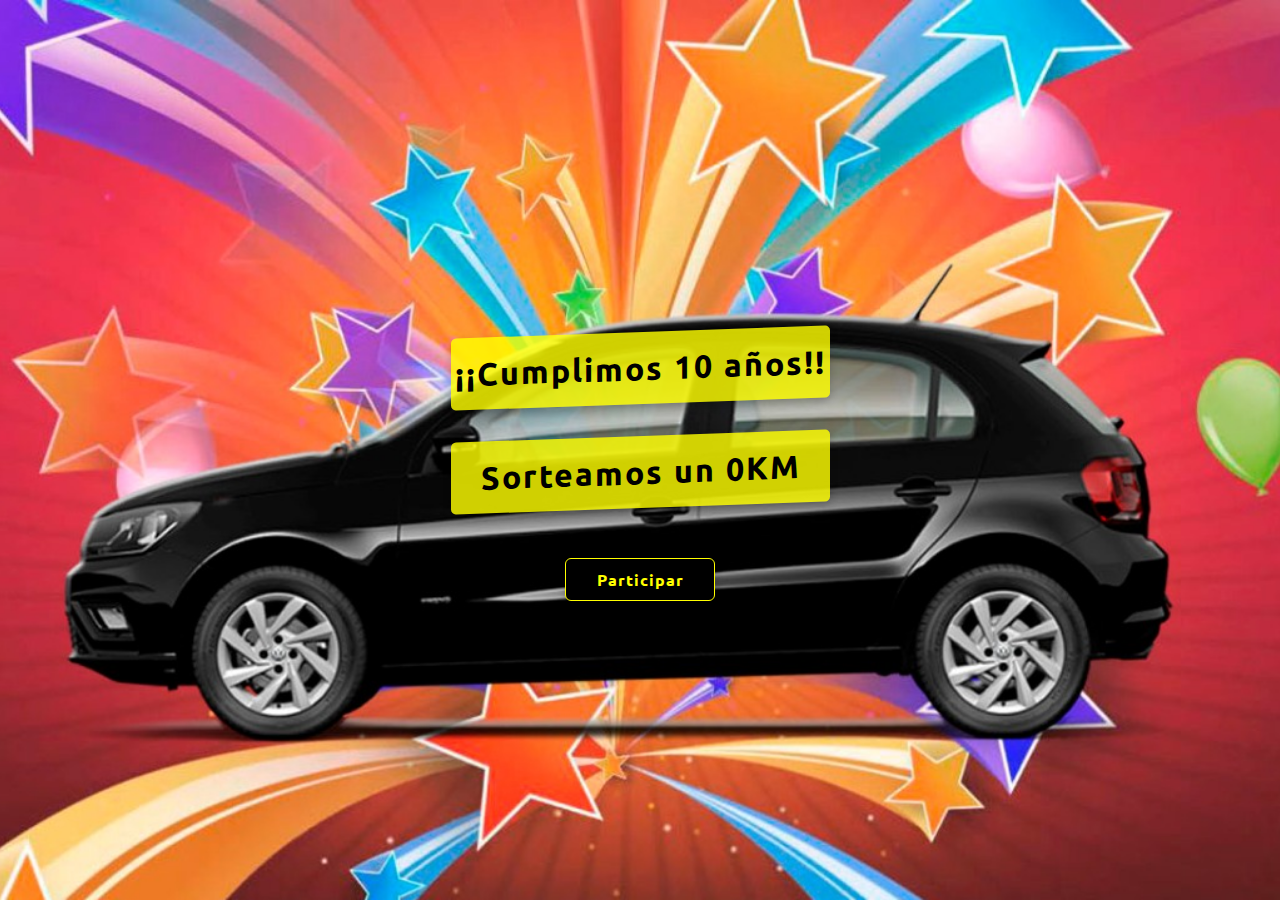
<file: index.html>
<!DOCTYPE html>
<html lang="en">

<head>
    <meta charset="UTF-8">
    <meta name="viewport" content="width=device-width, initial-scale=1.0">
    <meta http-equiv="X-UA-Compatible" content="ie=edge">
    <link rel="stylesheet" href="https://cdnjs.cloudflare.com/ajax/libs/animate.css/3.7.2/animate.min.css">
    <link rel="stylesheet" href="styles.css">
    <title>Home</title>
</head>

<body>
    <div class="container index-fondo">
        <div class="text">
            <p class="animated zoomInUp delay-0.5s">¡¡Cumplimos 10 años!!</p>
            <p class="animated bounceInLeft delay-1s">Sorteamos un 0KM</p>
            <a href="form.html" class="button animated infinite pulse delay-2s">Participar</a>
        </div>
    </div>
</body>

</html>
</file>
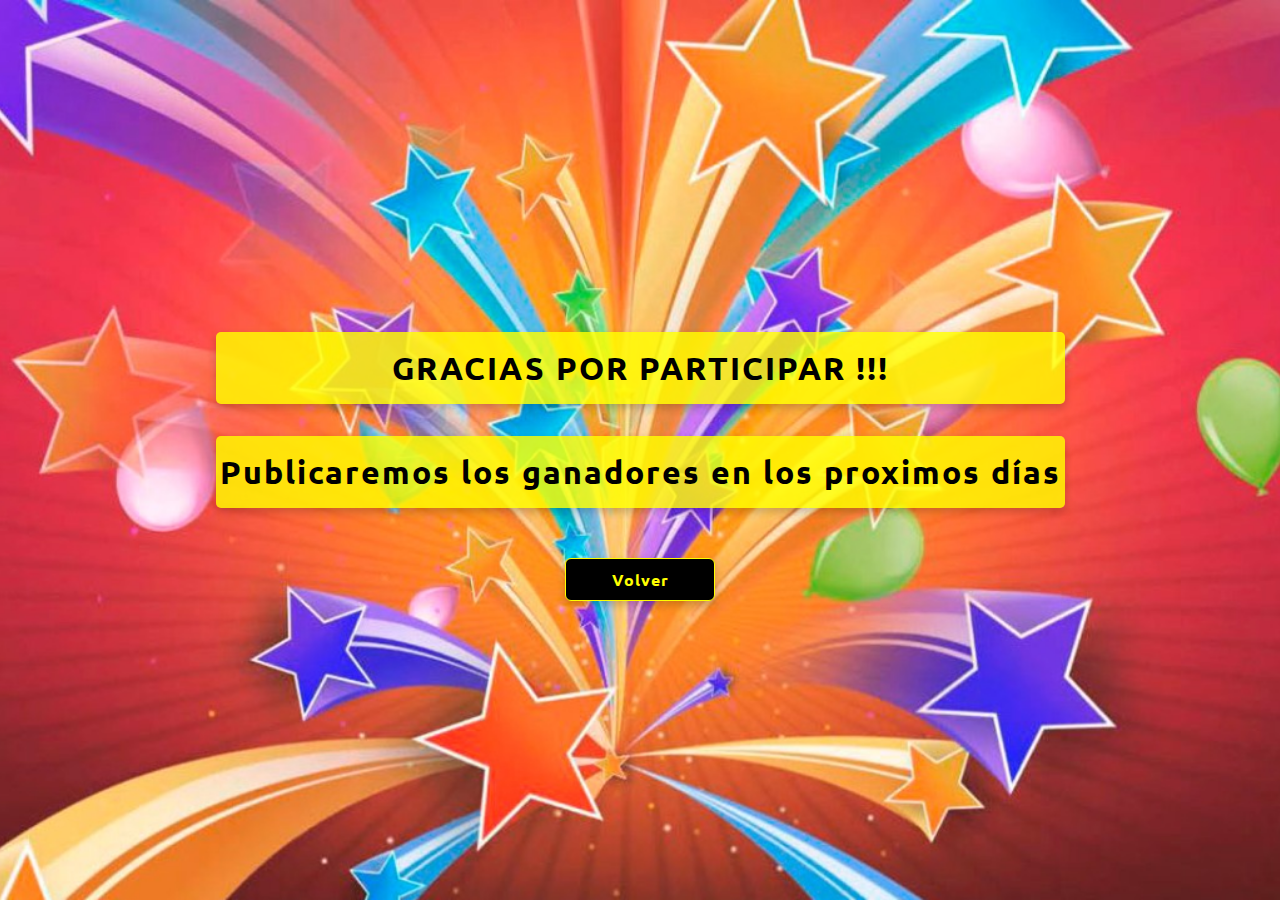
<file: exito.html>
<!DOCTYPE html>
<html lang="en">
<head>
    <meta charset="UTF-8">
    <meta name="viewport" content="width=device-width, initial-scale=1.0">
    <meta http-equiv="X-UA-Compatible" content="ie=edge">
    <link rel="stylesheet" href="https://cdnjs.cloudflare.com/ajax/libs/animate.css/3.7.2/animate.min.css">
    <link rel="stylesheet" href="styles.css">
    <title>Exito</title>
</head>
<body>
    <div class="container exito-fondo">
          <div class="mensaje">
               <p class="animated fadeInUp delay-0.5s">GRACIAS POR PARTICIPAR !!!<br></p>
               <p class="animated fadeInUp delay-1s">Publicaremos los ganadores en los proximos días</p>
               <a href="index.html" class="button animated infinite pulse delay-2s">Volver</a>
          </div>
    </div>
</body>
</html>
</file>
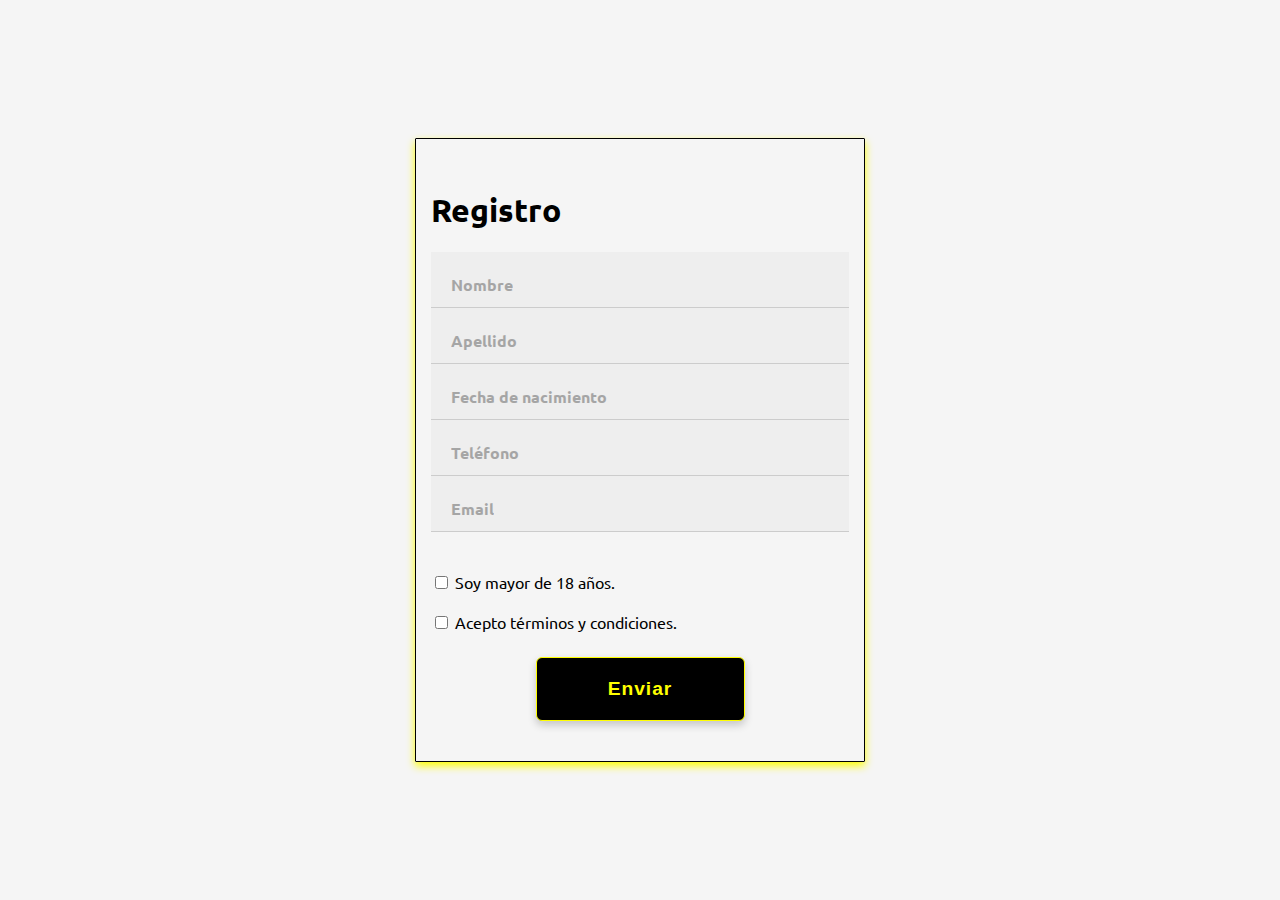
<file: form.html>
<!DOCTYPE html>
<html lang="en">

<head>
    <meta charset="UTF-8">
    <meta name="viewport" content="width=device-width, initial-scale=1.0">
    <meta http-equiv="X-UA-Compatible" content="ie=edge">
    <link rel="stylesheet" href="https://cdnjs.cloudflare.com/ajax/libs/animate.css/3.7.2/animate.min.css">
    <link rel="stylesheet" href="styles.css">
    <title>Registro</title>
</head>

<body style="background-color: aliceblue;">
    <div class="container" style="background-color: whitesmoke;">
        <form action="./exito.html" method="get" id="media" class="animated fadeIn delay-0.7s">
            <h1>Registro</h1>

            <div>
                <input type="text" id="first_name" name="first_name" required placeholder=" " />
                <label for="first_name">Nombre</label>
            </div>

            <div>
                <input type="text" id="last_name" name="last_name" required placeholder=" " />
                <label for="last_name">Apellido</label>
            </div>
            <div>
                <input type="text" id="fecha" name="last_name" required placeholder=" " />
                <label for="fecha">Fecha de nacimiento</label>
            </div>
            <div>
                <input type="text" id="tel" name="last_name" required placeholder=" " />
                <label for="tel">Teléfono</label>
            </div>

            <div>
                <input type="email" id="email" name="email" required placeholder=" " />
                <label for="email">Email</label>
                <div class="requirements">
                    Debe ser una dirección de correo electrónico válida.
                </div>
            </div>

            <br>
            <br>
            <input type="checkbox" name="mayor" id=""> Soy mayor de 18 años.
            <br>
            <br>
            <input type="checkbox" name="acepta" id=""> Acepto términos y condiciones.



            <input class="animated shake delay-1s" type="submit" value="Enviar" />

        </form>
    </div>
</body>

</html>
</file>
<file: styles.css>
@import url('https://fonts.googleapis.com/css?family=Ubuntu&display=swap');

* {
    box-sizing: border-box;
}
body {
    margin: 0px;
    padding:0px;
    font-family: Ubuntu, Consolas;
    background-color: rgba(127, 255, 212, 0.438);
}
.container{
  /* position: absolute;
  z-index: -10; */
  background: rgb(255, 255, 0);
  height: 100vh;
  width: 100vw;
  display: flex;
  justify-content: center;
  align-items: center;
}
.index-fondo{
  vertical-align: middle;
  background-size: cover;
  background-position: center;
  
  background-position: 50% 50%;
  background-repeat: no-repeat;
  background-image: url(images/auto.jpeg); 
}
.exito-fondo{
  vertical-align: middle;
  background-size: cover;
  background-position: 50% 50%;
  background-repeat: no-repeat;
  background-image: url(images/gracias.jpeg); 
}
.container a{
    margin: 0 auto;
    margin-top: 50px;
    display: flex;
    flex-direction: row;
    justify-content: center;
    text-decoration: none;
    border-radius: 6px;
    width: 150px;
    padding: 10px;
    font-weight: 700;
    box-shadow: 0 4px 8px 0 rgba(0,0,0,0.2);
    letter-spacing: 1px;
    color:rgb(255, 255, 0);
    background-color: black;
    border:1px solid rgb(255, 255, 0);
}
.container a:hover{
    color:black;
    background-color: rgb(255, 255, 0);
    border:1px solid black;
    box-shadow: 0 8px 16px 0  rgb(255, 255, 0);

}
.container .text {
    padding: 10px;
    text-align: center;
}
form {
    max-width: 450px;
    margin: 0 auto;
    border-radius: 1px;
    padding: 30px 15px 15px;
    border: 1px solid black;
    box-shadow: 0 4px 8px 0 rgb(255, 255, 0);
  }
  form > div {
    position: relative;
    background: white;
    border-bottom: 1px solid #ccc;
  }
  form > div > label {
    opacity: 0.3;
    font-weight: bold;
    position: absolute;
    top: 22px;
    left: 20px;
  }
  form > div > input[type="text"],
  form > div > input[type="email"]{
    width: 100%;
    border: 0;
    padding: 20px 20px 20px 50px;
    background: #eee;
  }
  form > div > input[type="text"]:focus,
  form > div > input[type="email"]:focus,
  form > div > input[type="password"]:focus {
    outline: 0;
    background: white;
  }
  form > div > input[type="text"]:focus + label,
  form > div > input[type="email"]:focus + label,
  form > div > input[type="password"]:focus + label {
    opacity: 0;
  }
  form > div > input[type="text"]:valid,
  form > div > input[type="email"]:valid,
  form > div > input[type="password"]:valid {
    background: url(https://s3-us-west-2.amazonaws.com/s.cdpn.io/3/check.svg);
    background-size: 20px;
    background-repeat: no-repeat;
    background-position: 20px 20px;
  }
  form > div > input[type="text"]:valid + label,
  form > div > input[type="email"]:valid + label,
  form > div > input[type="password"]:valid + label {
    opacity: 0;
  }
  form > div > input[type="text"]:invalid:not(:focus):not(:placeholder-shown),
  form > div > input[type="email"]:invalid:not(:focus):not(:placeholder-shown),
  form > div > input[type="password"]:invalid:not(:focus):not(:placeholder-shown) {
    background: pink;
  }
  form > div > input[type="text"]:invalid:not(:focus):not(:placeholder-shown) + label,
  form > div > input[type="email"]:invalid:not(:focus):not(:placeholder-shown) + label,
  form > div > input[type="password"]:invalid:not(:focus):not(:placeholder-shown) + label {
    opacity: 0;
  }
  form > div > input[type="text"]:invalid:focus:not(:placeholder-shown) ~ .requirements,
  form > div > input[type="email"]:invalid:focus:not(:placeholder-shown) ~ .requirements,
  form > div > input[type="password"]:invalid:focus:not(:placeholder-shown) ~ .requirements {
    max-height: 200px;
    padding: 0 30px 20px 50px;
  }
  form > div .requirements {
    padding: 0 30px 0 50px;
    color: #999;
    max-height: 0;
    transition: 0.28s;
    overflow: hidden;
    color: red;
    font-style: italic;
  }
  form input[type="submit"] {
    display: block;
    width: 50%;
    margin: 25px auto;
    color:rgb(255, 255, 0);
    background-color: black;
    border:0.5px solid rgb(255, 255, 0);
    padding: 20px;
    font-size: 1.2rem;
    border-radius: 6px;
    font-weight: 700;
    letter-spacing: 1px;
    box-shadow: 0 4px 8px 0 rgba(0,0,0,0.2);
  }
  form input[type="submit"]:hover {
    color:black;
    background-color:rgb(255, 255, 0);
    border:0.5px solid black;
  }
  .container .text p{
    font-size: 2rem;
    font-weight: 700;
    padding: 4px;
    background-color:#ffff00cf;
    line-height:2;
    letter-spacing: 2px;
    box-shadow: 0 4px 8px 0 rgba(0,0,0,0.2);
    transform: skewY(-2deg);
    border-radius: 5px;
  }
  .container .mensaje p{
    text-align: center;
    font-size: 2rem;
    font-weight: 700;
    padding: 4px;
    background-color:#ffff00cf;
    line-height:2;
    letter-spacing: 2px;
    box-shadow: 0 4px 8px 0 rgba(0,0,0,0.2);
    border-radius: 5px;
  }
 @media (max-width:450px) {
      form{
          padding-top: 1px;
          padding-bottom:1px; 
          margin-right:10px;
          margin-left: 10px; 
      }
      .container form h1{
           margin-top:5px;
           margin-bottom: 5px; 
      }
 }
</file>
